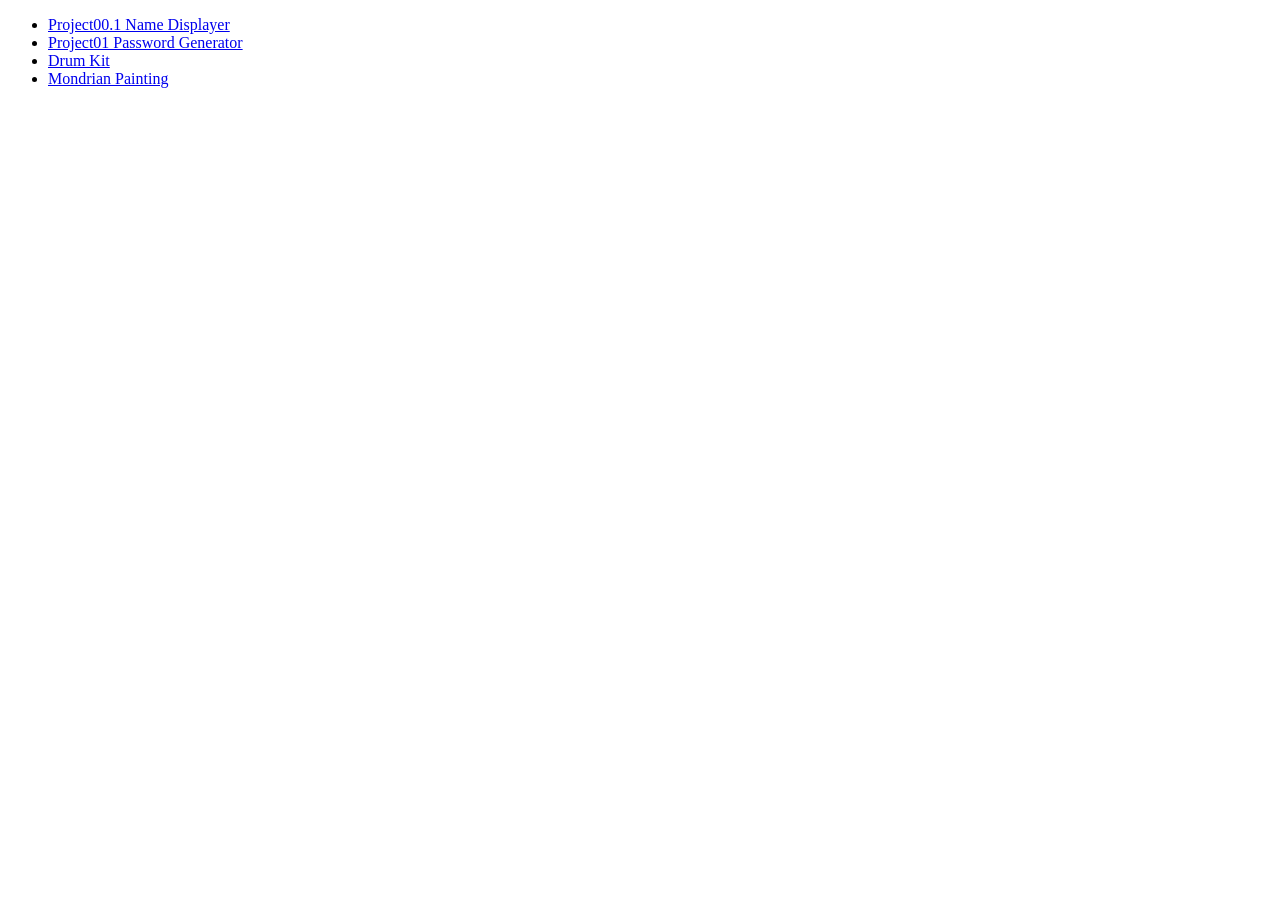
<file: index.html>
<!DOCTYPE html>
<html lang="en">

<head>
    <title></title>
    <meta charset="UTF-8">
    <meta name="viewport" content="width=device-width, initial-scale=1">
</head>

<body>
    <ul>
        <li>
            <a href="project00_1-name-displayer/">Project00.1 Name Displayer</a>            
        </li>
        <li>
            <a href="project01-password-generator/">Project01 Password Generator</a>
        </li>
        <li>
            <a href="drum_kit/">Drum Kit</a>
        </li>
        <li>
            <a href="mondrian_painting/">Mondrian Painting</a>
        </li>
    </ul>
</body>

</html>
</file>
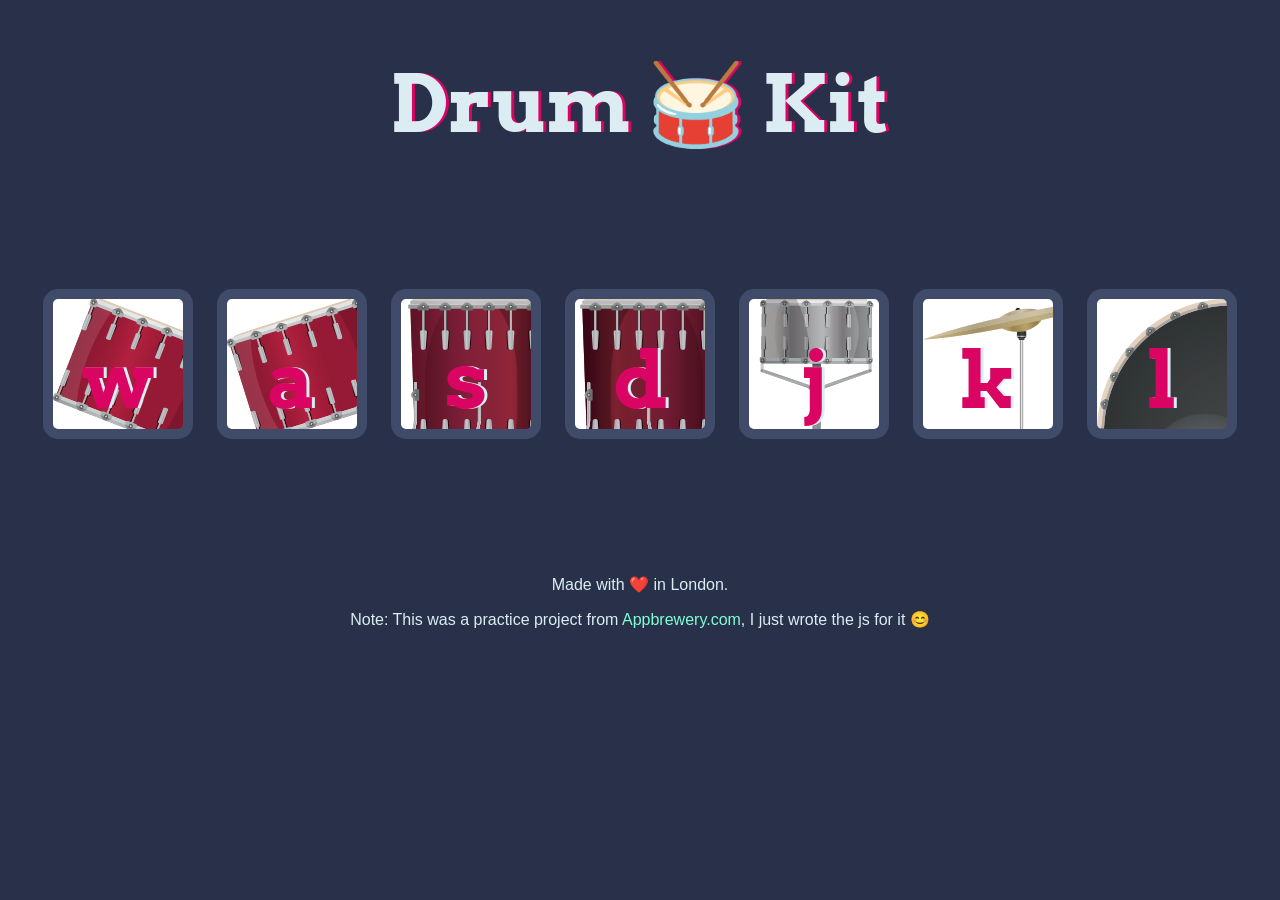
<file: Drum Kit Starting Files/index.html>
<!DOCTYPE html>
<html lang="en" dir="ltr">

<head>
  <meta charset="utf-8">
  <title>Drum Kit</title>
  <link rel="stylesheet" href="styles.css">
  <link href="https://fonts.googleapis.com/css?family=Arvo" rel="stylesheet">
</head>

<body>

  <h1 id="title">Drum 🥁 Kit</h1>
  <div class="set">
    <button class="w drum">w</button>
    <button class="a drum">a</button>
    <button class="s drum">s</button>
    <button class="d drum">d</button>
    <button class="j drum">j</button>
    <button class="k drum">k</button>
    <button class="l drum">l</button>
  </div>


  <footer>
    Made with ❤️ in London.
    <p>Note: This was a practice project from <a id="note" href="https://appbrewery.com/">Appbrewery.com</a>, I just
      wrote the js
      for it 😊</p>
  </footer>
  <script src="index.js"></script>
</body>

</html>
</file>
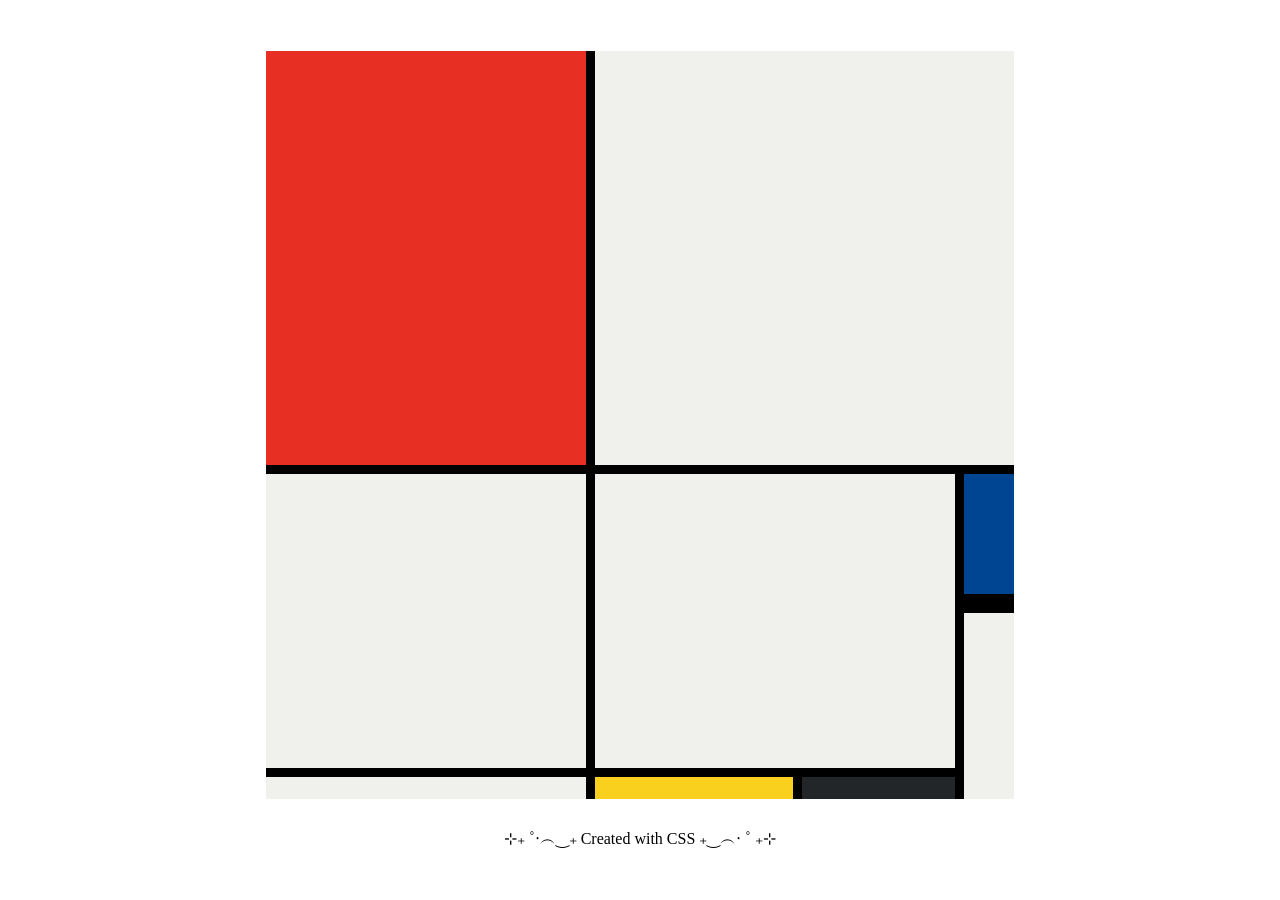
<file: mondrian_painting/index.html>
<!DOCTYPE html>
<html lang="en">

<head>
  <meta charset="UTF-8">
  <meta name="viewport" content="width=device-width, initial-scale=1.0">
  <title>Mondrian Project</title>
  <style>
    * {
      margin: 0;
      padding: 0;
    }

    body {
      display: flex;
      flex-direction: column;
      justify-content: center;
      align-items: center;
      height: 100vh;
    }

    .container {
      display: grid;
      grid-template: 414px 130px 155px 22px / 320px 198px 153px 50px;
      gap: 9px;
      background-color: black;
      width: 748px;
      height: 748px;
    }

    .white {
      background-color: #F0F1EC;
    }

    .red {
      background-color: #E72F24;
    }

    .black {
      background-color: #232629;
    }

    .blue {
      background-color: #004592;
      border-bottom: 10px solid black;
    }

    .yellow {
      background-color: #F9D01E;
    }

    .one {
      grid-area: 1 /2 /2 / -1;
    }

    .two {
      grid-area: 2 / 1 / 4 / 2;
    }

    .three {
      grid-area: 2 / 2 / 4 / 4;
    }

    .four {
      grid-area: 4 / 1 / -1 / 2;
    }

    .five {
      grid-area: 3 / 4 / -1 / -1;
    }

    p {
      margin-top: 30px;
    }

    /* 
    Write your CSS here 
    Gap Colour: #000
    White: #F0F1EC
    Red: #E72F24
    Black: #232629
    Blue: #004592
    Yellow: #F9D01E

    For dimensions, see dimensions.png image.
    HINT: Remember you can't change the properties of grid lines.
    But grid lines are transparent!
    */
  </style>
</head>

<body>
  <!-- Write your HTML here -->
  <div class="container">
    <div class="red"></div>
    <div class="white one"></div>
    <div class="white two"></div>
    <div class="white three"></div>
    <div class="white four"></div>
    <div class="white five"></div>
    <div class="blue"></div>
    <div class="yellow"></div>
    <div class="black"></div>
  </div>
  <p>⊹₊ ˚‧︵‿₊ Created with CSS ₊‿︵‧ ˚ ₊⊹</p>
</body>

</html>
</file>
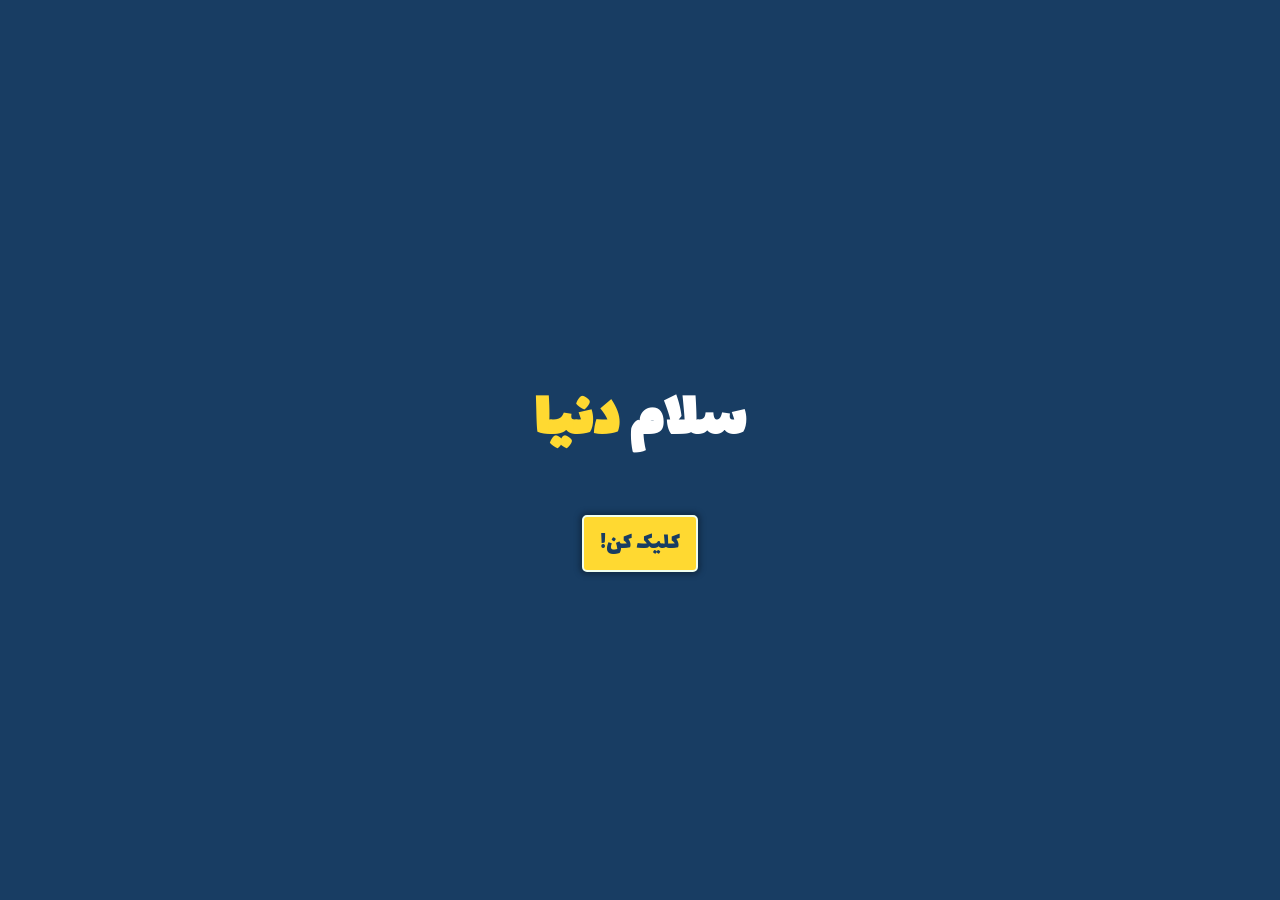
<file: project00_1-name-displayer/index.html>
<!DOCTYPE html>
<html lang="fa" dir="rtl">

<head>
    <title>سلام دنیا</title>
    <meta charset="UTF-8">
    <meta name="viewport" content="width=device-width, initial-scale=1">
    <link href="style.css" rel="stylesheet">
</head>

<body>
    <div class="container">
        <h1 class="title">
            سلام <span id="updateContent">دنیا</span>
        </h1>
        <button id="btnClick">کلیک کن!</button>
    </div>
    <script src="script.js"></script>
</body>

</html>
</file>
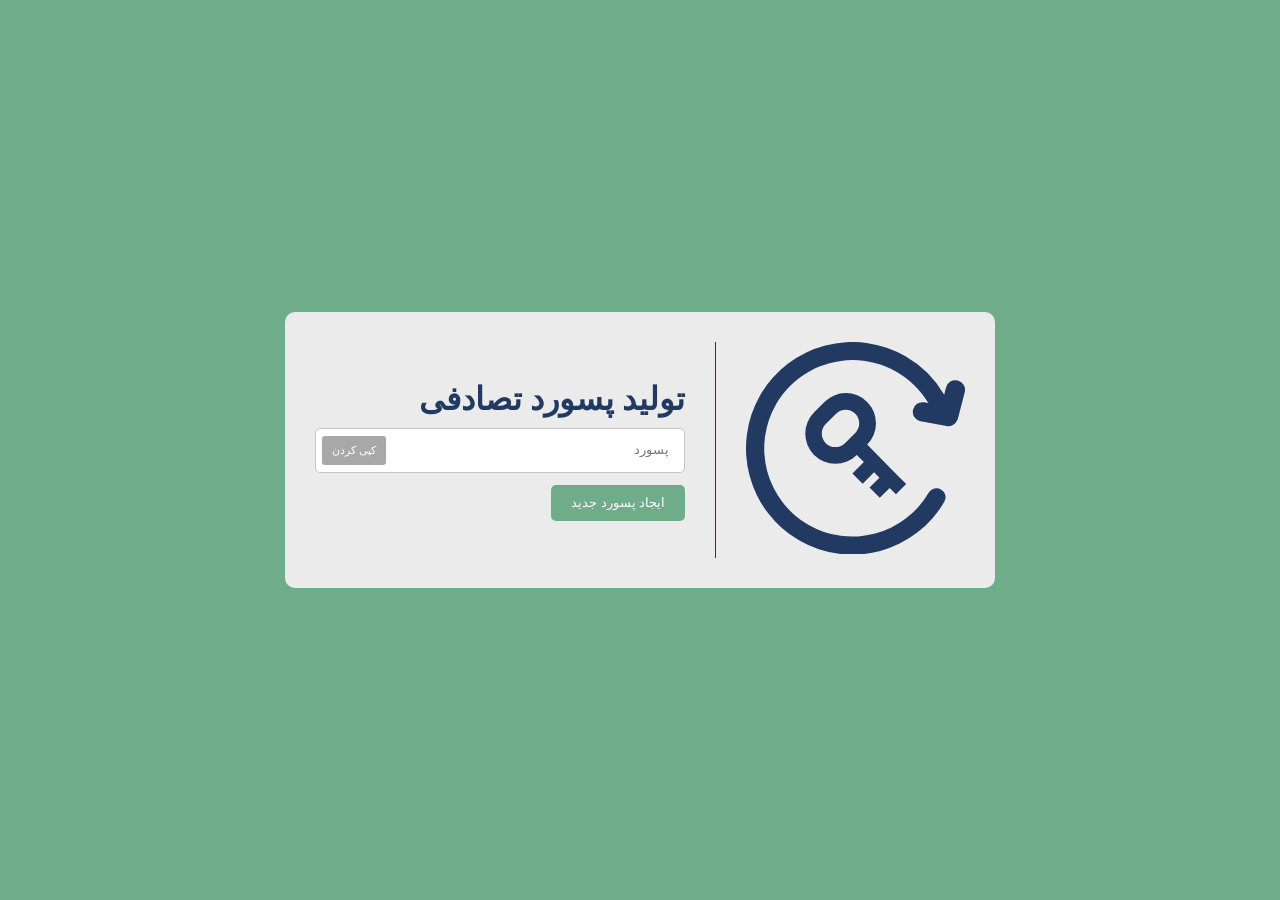
<file: project01-password-generator/index.html>
<!DOCTYPE html>
<html lang="fa" dir="rtl">

<head>
    <title></title>
    <meta charset="UTF-8">
    <meta name="viewport" content="width=device-width, initial-scale=1">
    <link href="style.css" rel="stylesheet">
</head>

<body>
    <main>
        <div class="right-side">
            <svg id="Layer_1" data-name="Layer 1" xmlns="http://www.w3.org/2000/svg" viewBox="0 0 122.88 119.36">
                <title>reset-password</title>
                <path
                    d="M102.58,84.44a5.07,5.07,0,0,1,8.77,5.08,59.65,59.65,0,0,1-81.15,22,5.83,5.83,0,0,1-.69-.39,59.66,59.66,0,0,1-21.7-81,5.14,5.14,0,0,1,.46-.78A59.63,59.63,0,0,1,89.5,8a59.22,59.22,0,0,1,21.7,21.55l1-3.89a5.42,5.42,0,1,1,10.49,2.71L119,42.69a5.52,5.52,0,0,1-.48,1.23,5.43,5.43,0,0,1-6,3.28L98,44.52a5.42,5.42,0,0,1,2-10.66l2.33.43a49.56,49.56,0,0,0-85.31.37l-.14.26A49.55,49.55,0,0,0,34.9,102.57h0a49.54,49.54,0,0,0,67.66-18.14Zm-22-14.06h0l5.75,5.75h0l3.52,3.52L84.15,85.4l-3.52-3.52-5.57,5.57L69.31,81.7l5.57-5.57-3-3-6.41,6.42-5.75-5.75,6.42-6.42-2-2-2-2,0,0a16.95,16.95,0,0,1-23.92,0h0l-.28-.3a16.92,16.92,0,0,1,.28-23.63h0L44,33.64a16.93,16.93,0,0,1,24,23.93h0l0,0L80.63,70.38ZM61.31,40.23a7.67,7.67,0,0,0-10.77,0L44.73,46h0a7.68,7.68,0,0,0-.19,10.58l.2.19h0a7.68,7.68,0,0,0,10.77,0L61.31,51h0a7.68,7.68,0,0,0,0-10.77Z" />
            </svg>
        </div>
        <div class="left-side">
            <h1> تولید پسورد تصادفی</h1>
            <div class="passInput">
                <input type="text" name="password" id="password" placeholder="پسورد" readonly>
                <span>کپی کردن</span>
            </div>
            <button value=>ایجاد پسورد جدید</button>
        </div>
    </main>
    <script src="index.js"></script>
</body>

</html>
</file>
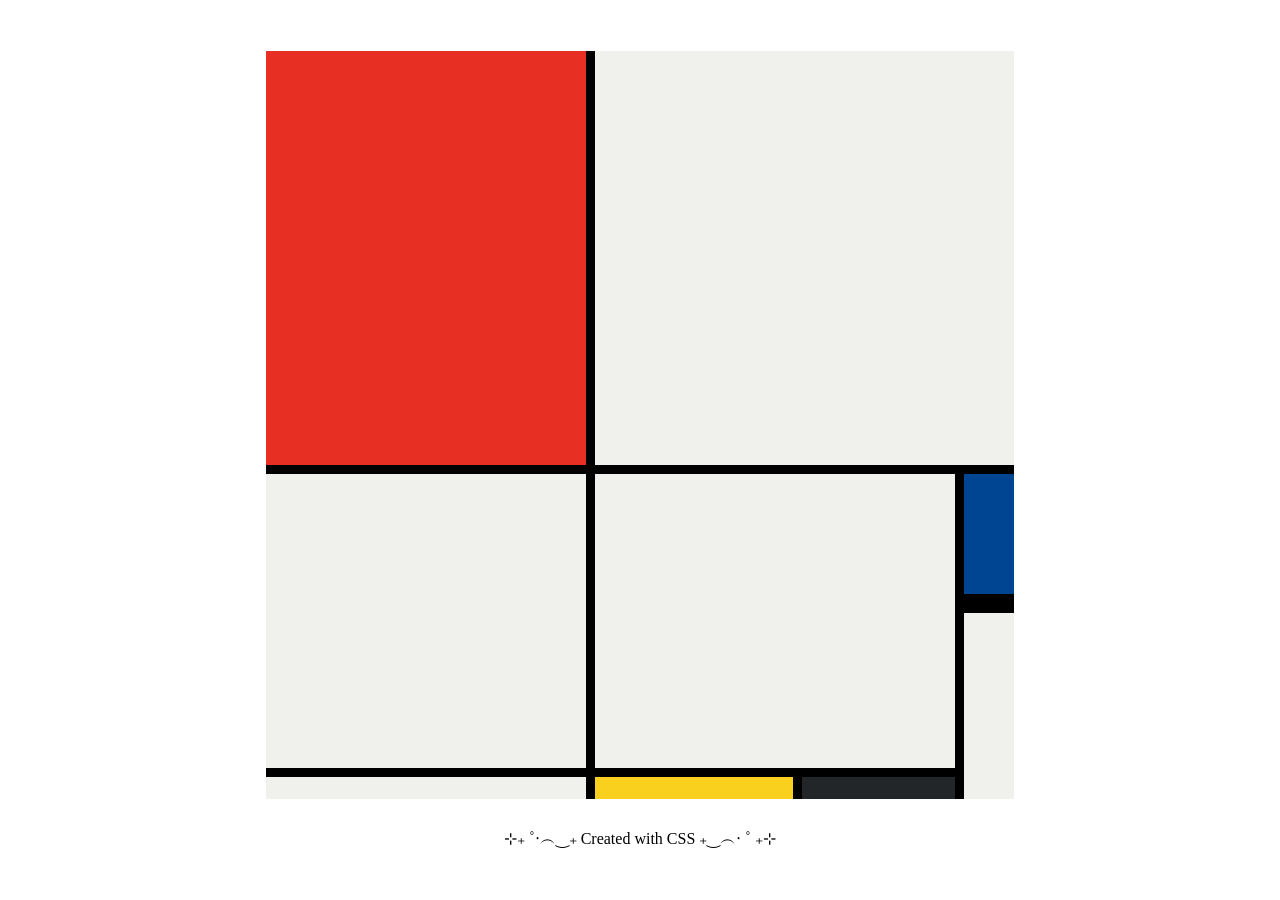
<file: mondrian_painting/mondrian painting.html>
<!DOCTYPE html>
<html lang="en">

<head>
  <meta charset="UTF-8">
  <meta name="viewport" content="width=device-width, initial-scale=1.0">
  <title>Mondrian Project</title>
  <style>
    * {
      margin: 0;
      padding: 0;
    }

    body {
      display: flex;
      flex-direction: column;
      justify-content: center;
      align-items: center;
      height: 100vh;
    }

    .container {
      display: grid;
      grid-template: 414px 130px 155px 22px / 320px 198px 153px 50px;
      gap: 9px;
      background-color: black;
      width: 748px;
      height: 748px;
    }

    .white {
      background-color: #F0F1EC;
    }

    .red {
      background-color: #E72F24;
    }

    .black {
      background-color: #232629;
    }

    .blue {
      background-color: #004592;
      border-bottom: 10px solid black;
    }

    .yellow {
      background-color: #F9D01E;
    }

    .one {
      grid-area: 1 /2 /2 / -1;
    }

    .two {
      grid-area: 2 / 1 / 4 / 2;
    }

    .three {
      grid-area: 2 / 2 / 4 / 4;
    }

    .four {
      grid-area: 4 / 1 / -1 / 2;
    }

    .five {
      grid-area: 3 / 4 / -1 / -1;
    }

    p {
      margin-top: 30px;
    }

    /* 
    Write your CSS here 
    Gap Colour: #000
    White: #F0F1EC
    Red: #E72F24
    Black: #232629
    Blue: #004592
    Yellow: #F9D01E

    For dimensions, see dimensions.png image.
    HINT: Remember you can't change the properties of grid lines.
    But grid lines are transparent!
    */
  </style>
</head>

<body>
  <!-- Write your HTML here -->
  <div class="container">
    <div class="red"></div>
    <div class="white one"></div>
    <div class="white two"></div>
    <div class="white three"></div>
    <div class="white four"></div>
    <div class="white five"></div>
    <div class="blue"></div>
    <div class="yellow"></div>
    <div class="black"></div>
  </div>
  <p>⊹₊ ˚‧︵‿₊ Created with CSS ₊‿︵‧ ˚ ₊⊹</p>
</body>

</html>
</file>
<file: Drum Kit Starting Files/styles.css>
body {
  text-align: center;
  background-color: #283149;
}

h1 {
  font-size: 5rem;
  color: #DBEDF3;
  font-family: "Arvo", cursive;
  text-shadow: 3px 0 #DA0463;

}

footer {
  color: #DBEDF3;
  font-family: sans-serif;
}

.w {
  background-image: url("images/tom1.png");
}

.a {
  background-image: url("images/tom2.png");

}

.s {
  background-image: url("images/tom3.png");

}

.d {
  background-image: url("images/tom4.png");

}

.j {
  background-image: url("images/snare.png");

}

.k {
  background-image: url("images/crash.png");

}

.l {
  background-image: url("images/kick.png");

}

.set {
  margin: 10% auto;
}

.game-over {
  background-color: red;
  opacity: 0.8;
}

.pressed {
  box-shadow: 0 3px 4px 0 #DBEDF3;
  opacity: 0.5;
}

.red {
  color: red;
}

.drum {
  outline: none;
  border: 10px solid #404B69;
  font-size: 5rem;
  font-family: 'Arvo', cursive;
  line-height: 2;
  font-weight: 900;
  color: #DA0463;
  text-shadow: 3px 0 #DBEDF3;
  border-radius: 15px;
  display: inline-block;
  width: 150px;
  height: 150px;
  text-align: center;
  margin: 10px;
  background-color: white;
}

#note {
  text-decoration: none;
  color: aquamarine;
}
</file>
<file: project00_1-name-displayer/style.css>
@import url('https://fonts.googleapis.com/css2?family=Lalezar&display=swap');

body {
    margin: 0;
    padding: 0;
    display: flex;
    justify-content: center;
    align-items: center;
    height: 100vh;
    background-color: #183d63;
    color: white;
    font-family: "Lalezar", sans-serif;
    font-size: 2rem;
}

.container {
    text-align: center;
}

span#updateContent {
    color: rgb(255, 217, 49);
}

button {
    font-family: inherit;
    font-size: 1.5rem;
    background-color: rgb(255, 217, 49);
    color: #183d63;
    padding: 0.5rem 1rem;
    border: 2px solid honeydew;
    box-shadow: 0 0 5px 3px #122d49;
    border-radius: 5px;
    cursor: pointer;
    transition: background-color 0.5s;
}

button:hover {
    background-color: rgb(255, 237, 157);
}

.underline {
    border-bottom: 1px solid white;
}
</file>
<file: project01-password-generator/style.css>
:root {
    --main-color: rgb(111, 172, 138);
    --second-color: rgb(34, 57, 97);
}

* {
    box-sizing: border-box;
    margin: 0;
    padding: 0;
}

body {
    background-color: var(--main-color);
    display: flex;
    justify-content: center;
    align-items: center;
    height: 100vh;
    font-family: shabnam;
}

main {
    padding: 30px;
    border-radius: 10px;
    background-color: rgb(235, 235, 235);
    display: flex;
}

.right-side {
    fill: var(--second-color);
    width: 250px;
    padding-left: 30px;
    border-left: 1px solid var(--second-color);
}

.left-side {
    width: 400px;
    padding-right: 30px;
    margin: auto 0;
}

h1 {
    font-size: 2rem;
    margin-bottom: 10px;
    /* margin-right: 8px; */
    color: var(--second-color);
}

.passInput {
    position: relative;
    display: flex;
    align-items: center;
    margin-bottom: 12px;
}

input[type="text"] {
    display: block;
    width: 100%;
    height: 45px;
    padding: 0 15px;
    border: 1px solid rgb(196, 196, 196);
    border-radius: 5px;
    font-family: inherit;
}

input[type="text"]:focus {
    outline: none;
}

span {
    position: absolute;
    display: inline-block;
    left: 7px;
    /* top: calc(45px /2); */
    font-size: 0.7rem;
    background-color: rgb(168, 168, 168);
    color: white;
    padding: 8px 10px;
    border-radius: 3px;
    cursor: pointer;
    transition: background-color 0.2s ease-in-out;

}

span:hover {
    background-color: var(--main-color);
}

span:active {
    transition: background-color 0.05s linear;
    background-color: rgb(12, 180, 163);
}

button {
    background-color: var(--main-color);
    color: white;
    font-family: inherit;
    border: none;
    padding: 10px 20px;
    border-radius: 5px;
    font-weight: 500;
    cursor: pointer;
    transition: background-color 0.2s ease-in-out;

}

button:hover {
    background-color: rgb(10, 175, 159);
}

button:active {
    transition: background-color 0.05s linear;
    background-color: rgb(13, 204, 185);
}
</file>
